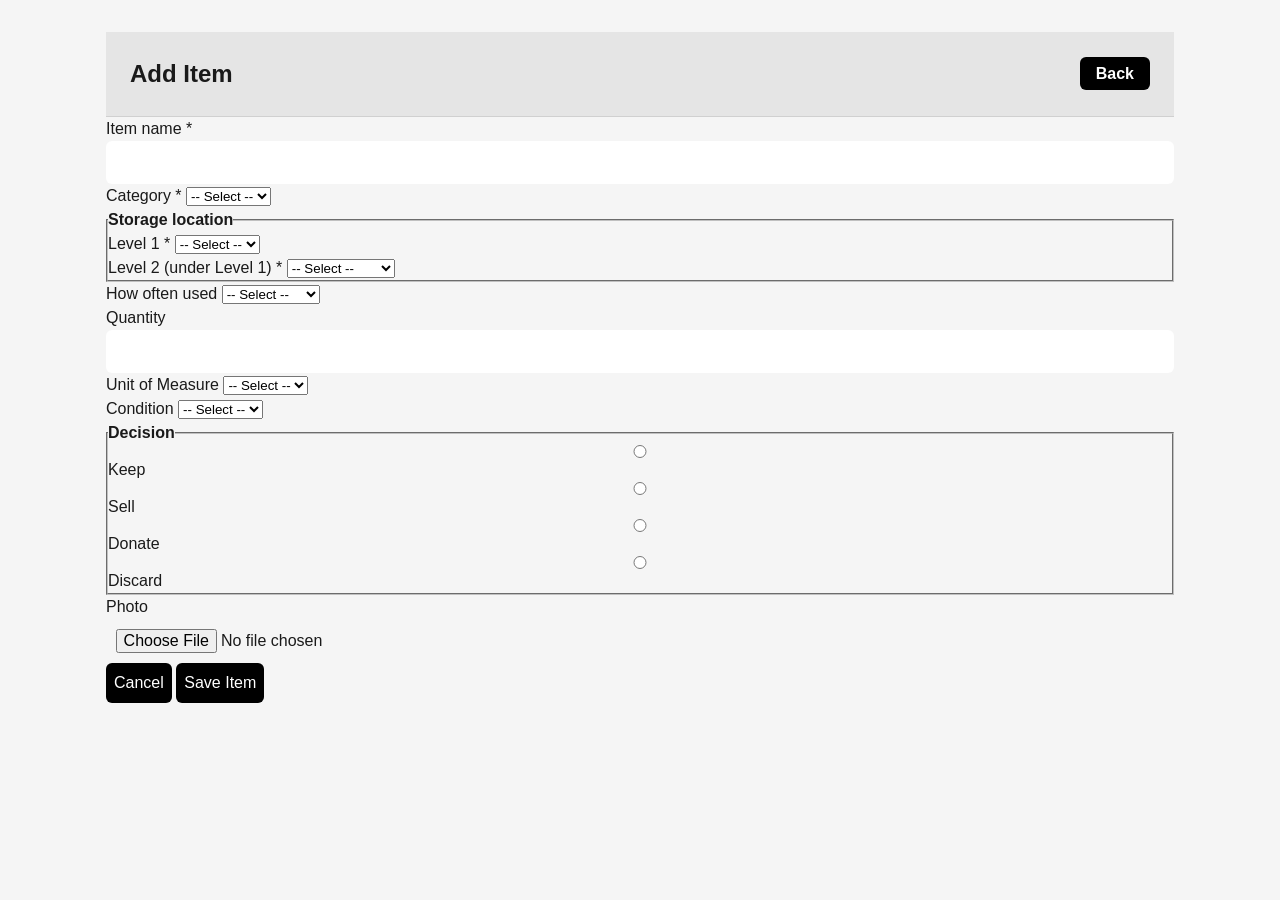
<file: src/add-item.html>
<!DOCTYPE html>
<html lang="en">
<head>
	<meta charset="UTF-8">
	<meta name="viewport" content="width=device-width, initial-scale=1.0">
	<title>Add Item</title>
	<link rel="stylesheet" href="css/styles.css">
</head>
<body>
	<main>
		<header>
			<h1>Add Item</h1>
		<nav aria-label="Main navigation">
			<a href="Inventory.html">Back</a>
		</nav>
	</header>

		<form>
			<div>
				<label for="item-name">Item name *</label>
				<input type="text" id="item-name" name="item-name" required>
			</div>

			<div>   
				<label for="category">Category *</label>
                <select id="category" name="category" required>
                    <option value="">-- Select --</option>
                    <option value="tools">Tools</option>
                    <option value="games">Games</option>
                    <option value="kitchen">Kitchen</option>
                </select>
			</div>

			<fieldset>
				<legend>Storage location</legend>
				<div>
					<label for="location-level-1">Level 1 *</label>
                    <select id="location-level-1" name="location-level-1" required>
                        <option value="">-- Select --</option>
                        <option value="home">Home</option>
                        <option value="office">Office</option>
                    </select>
				</div>
				<div>
					<label for="location-level-2">Level 2 (under Level 1) *</label>
                    <select id="location-level-2" name="location-level-2" required>
                        <option value="">-- Select --</option>
                        <option value="garage">Garage</option>
                        <option value="storage-room">Storage Room</option>
                    </select>
				</div>
			</fieldset>

			<div>
				<label for="usage-frequency">How often used</label>
                <select id="usage-frequency" name="usage-frequency">
                    <option value="">-- Select --</option>
                    <option value="daily">Daily</option>
                    <option value="weekly">Weekly</option>
                    <option value="monthly">Monthly</option>
                    <option value="occasionally">Occasionally</option>
                    <option value="rarely">Rarely</option>
                    <option value="never">Never</option>
                </select>
			</div>

			<div>
				<label for="quantity">Quantity</label>
				<input type="number" id="quantity" name="quantity" min="0" step="1">
			</div>

			<div>
				<label for="unit-of-measure">Unit of Measure</label>
                <select id="unit-of-measure" name="unit-of-measure">
                    <option value="">-- Select --</option>
                    <option value="pieces">un</option>
                    <option value="kilogram">kg</option>
                    <option value="gram">g</option>
                    <option value="liter">L</option>
                    <option value="meter">m</option>
                </select>
			</div>

			<div>
				<label for="condition">Condition</label>
                <select id="condition" name="condition">
                    <option value="">-- Select --</option>
                    <option value="new">New</option>
                    <option value="good">Good</option>
                    <option value="fair">Fair</option>
                    <option value="poor">Poor</option>
                    <option value="broken">Broken</option>
                </select>
			</div>

			<fieldset>
				<legend>Decision</legend>
				<div>
					<input type="radio" id="decision-keep" name="decision" value="keep">
					<label for="decision-keep">Keep</label>
				</div>
				<div>
					<input type="radio" id="decision-sell" name="decision" value="sell">
					<label for="decision-sell">Sell</label>
				</div>
				<div>
					<input type="radio" id="decision-donate" name="decision" value="donate">
					<label for="decision-donate">Donate</label>
				</div>
				<div>
					<input type="radio" id="decision-discard" name="decision" value="discard">
					<label for="decision-discard">Discard</label>
				</div>
			</fieldset>

			<div>
				<label for="photo">Photo</label>
				<input type="file" id="photo" name="photo" accept="image/*">
			</div>

			<button type="reset">Cancel</button>
			<button type="submit">Save Item</button>
		</form>
	</main>
</body>
</html>
</file>
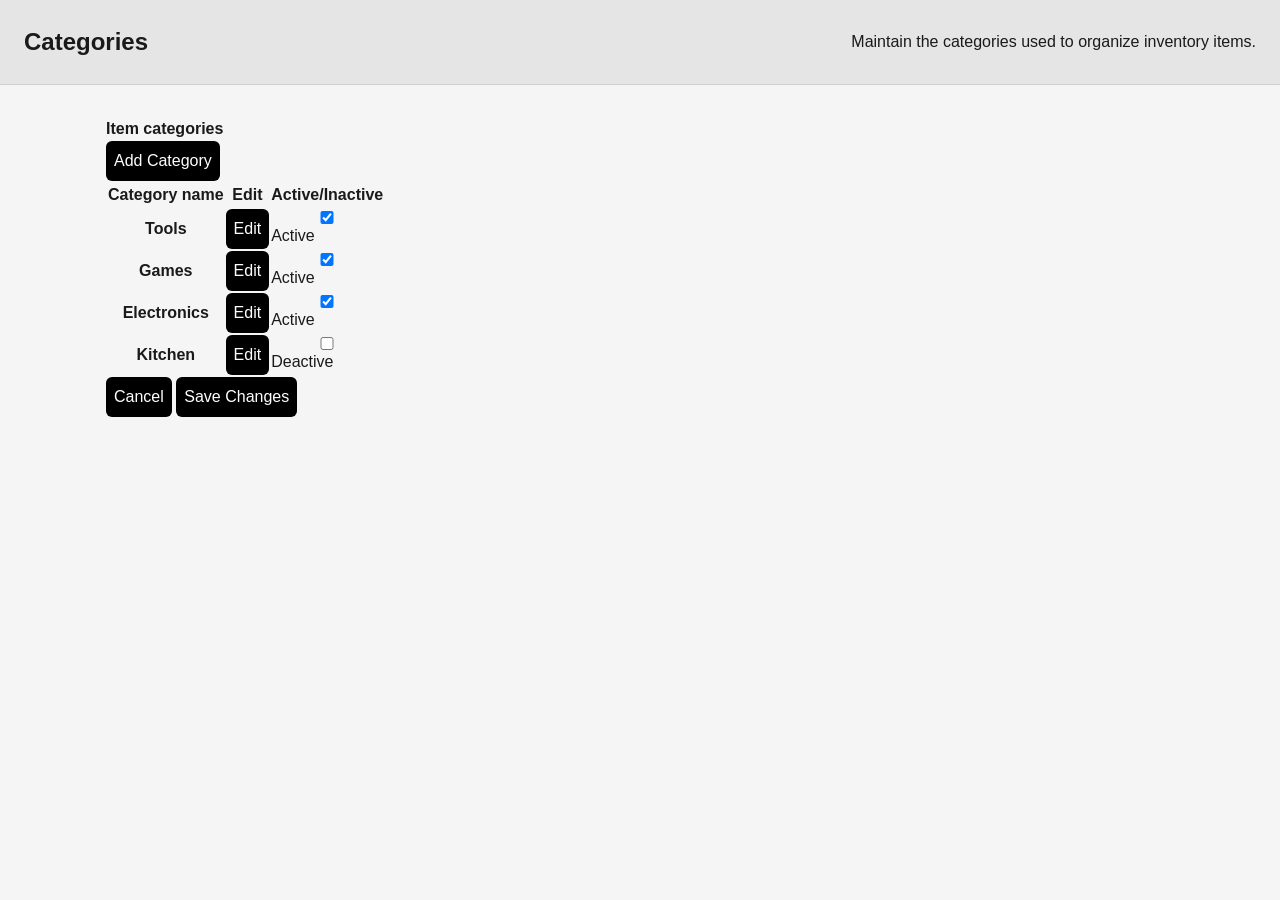
<file: src/categories.html>
<!doctype html>
<html lang="en">
<head>
  <meta charset="utf-8">
  <meta name="viewport" content="width=device-width, initial-scale=1">
  <title>Settings / Categories</title>
  <link rel="stylesheet" href="css/styles.css">
</head>
<body>
  <header>
    <h1>Categories</h1>
    <p>Maintain the categories used to organize inventory items.</p>
  </header>

  <main>
    <section aria-labelledby="category-list-heading">
      <h2 id="category-list-heading">Item categories</h2>
      <button type="button">Add Category</button>

      <table>
        <!--<caption>Categories and their current status</caption>-->
        <thead>
          <tr>
            <th scope="col">Category name</th>
            <th scope="col">Edit</th>
            <th scope="col">Active/Inactive</th>
          </tr>
        </thead>
        <tbody>
          <tr>
            <th scope="row">Tools</th>
            <td>
                <button type="button" aria-label="Edit">Edit</button>
            </td>
            <td>
                <input type="checkbox" id="ActDeact1" name="ActDeact1"checked>
                <label for="ActDeact1">Active</label>
            </td>
          </tr>
          <tr>
            <th scope="row">Games</th>
            <td>
                <button type="button" aria-label="Edit">Edit</button>
            </td>
            <td>
              <input type="checkbox" id="ActDeact2" name="ActDeact2"checked>
              <label for="ActDeact2">Active</label>
            </td>
          </tr>
          <tr>
            <th scope="row">Electronics</th>
            <td>
                <button type="button" aria-label="Edit">Edit</button>
            </td>
            <td>
              <input type="checkbox" id="ActDeact3" name="ActDeact3"checked>
              <label for="ActDeact3">Active</label>
            </td>
          </tr>
          <tr>
            <th scope="row">Kitchen</th>
            <td>
                <button type="button" aria-label="Edit">Edit</button>
            </td>
            <td>
              <input type="checkbox" id="ActDeact4" name="ActDeact4">
              <label for="ActDeact4">Deactive</label>
            </td>
          </tr>
        </tbody>
      </table>
    </section>

    <nav aria-label="Category settings navigation">
      <button type="button">Cancel</button>
      <button type="button">Save Changes</button>
    </nav>
  </main>
</body>
</html>
</file>
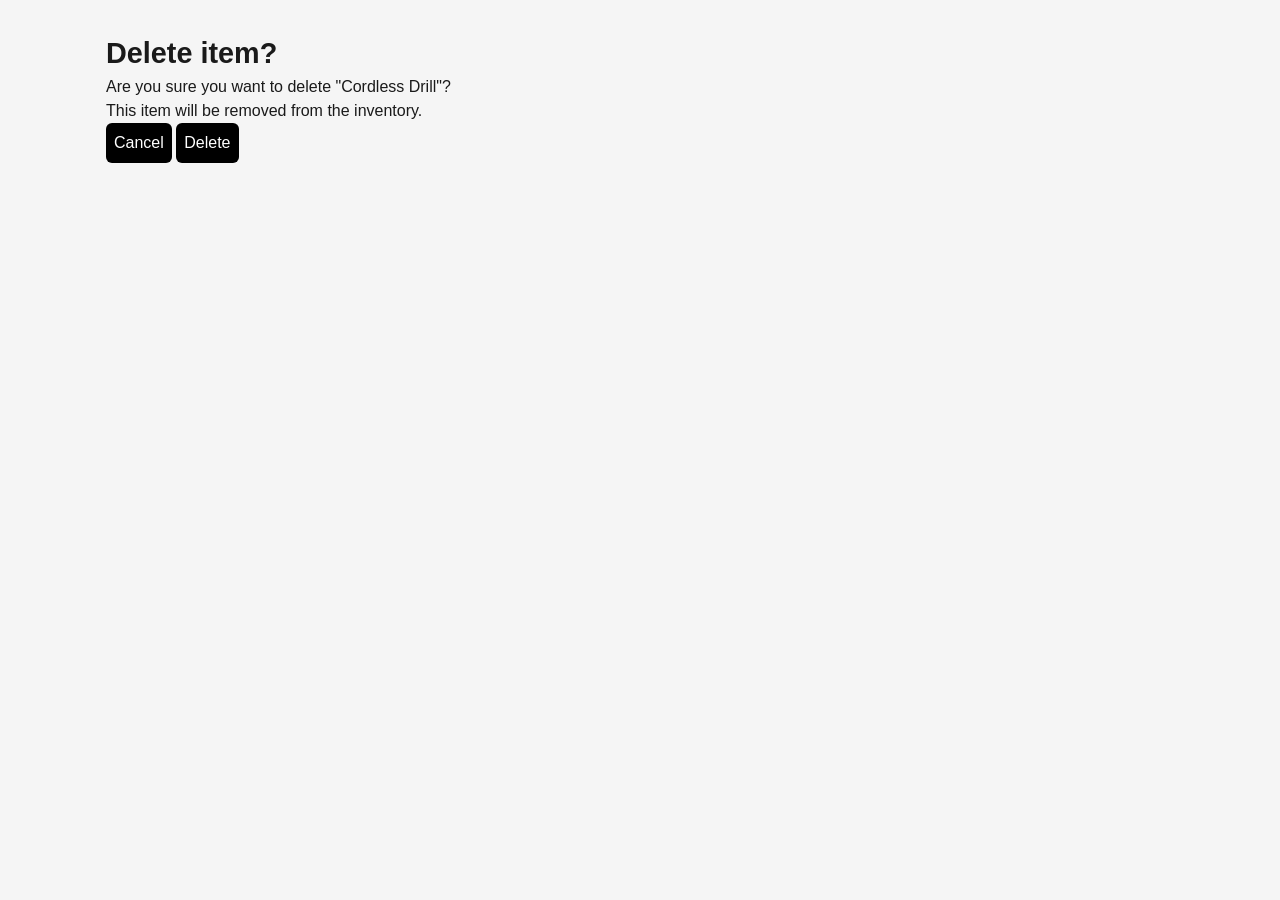
<file: src/delete-confirmation.html>
<!DOCTYPE html>
<html lang="en">
<head>
  <meta charset="UTF-8">
  <meta name="viewport" content="width=device-width, initial-scale=1.0">
  <title>Delete</title>
  <link rel="stylesheet" href="css/styles.css">
</head>
<body>
  <main>
    <h1>Delete item?</h1>
    <p>Are you sure you want to delete "Cordless Drill"?</p>
    <p>This item will be removed from the inventory.</p>
    <div>
      <button type="button">Cancel</button>
      <button type="button" class="danger">Delete</button>
    </div>
  </main>
</body>
</html>
</file>
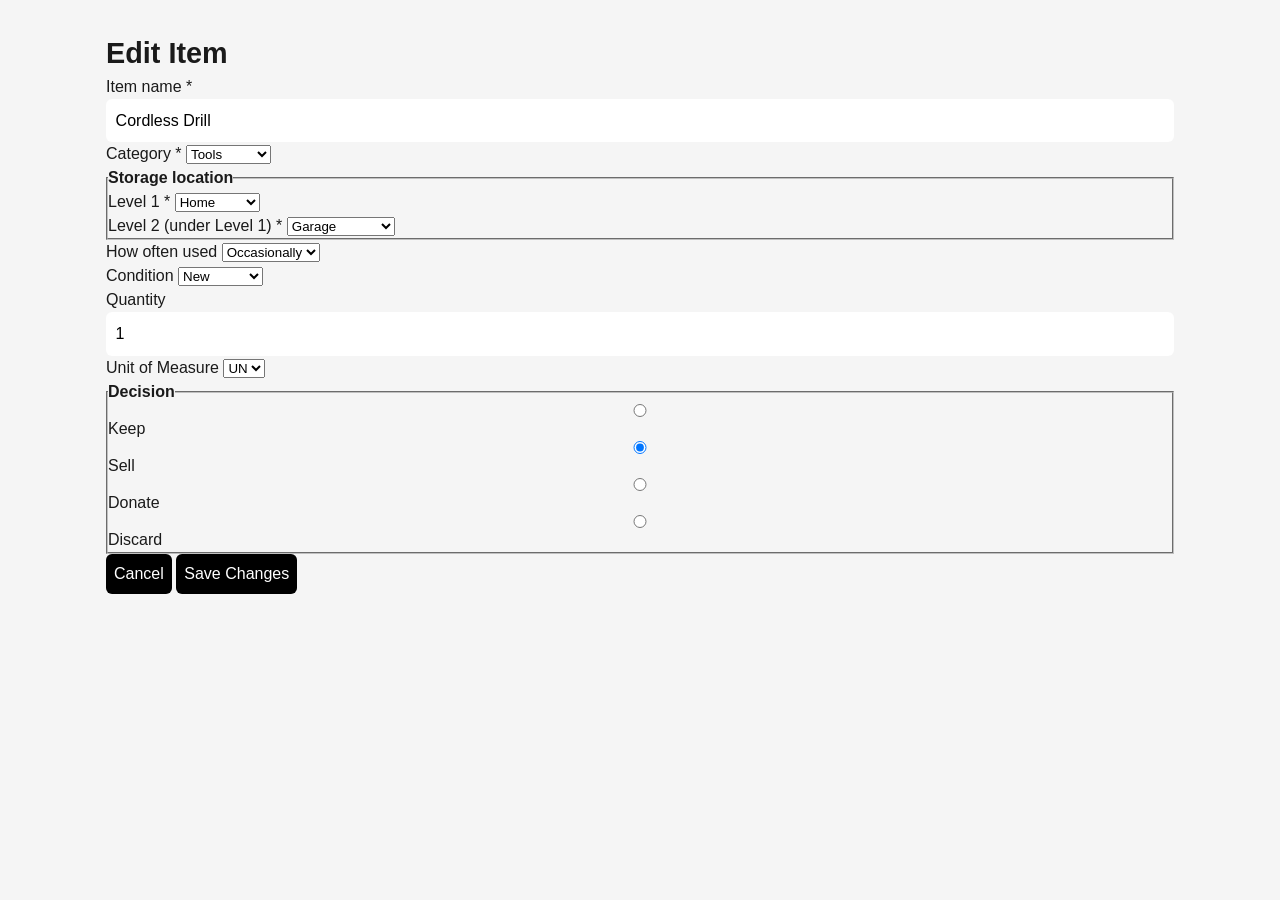
<file: src/edit-item.html>
<!DOCTYPE html>
<html lang="en">
<head>
	<meta charset="UTF-8">
	<meta name="viewport" content="width=device-width, initial-scale=1.0">
	<title>Edit Details</title>
	<link rel="stylesheet" href="css/styles.css">
</head>
<body>
	<main>
		<h1>Edit Item</h1>

		<form>
			<div>
				<label for="item-name">Item name *</label>
				<input type="text" id="item-name" name="item-name" value="Cordless Drill" required>
			</div>

			<div>
				<label for="category">Category *</label>
				<select id="category" name="category" required>
					<option value="">-- Select --</option>
					<option value="tools" selected>Tools</option>
					<option value="games">Games</option>
					<option value="kitchen">Kitchen</option>
				</select>
			</div>

			<fieldset>
				<legend>Storage location</legend>
				<div>
					<label for="location-level-1">Level 1 *</label>
					<select id="location-level-1" name="location-level-1" required>
						<option value="">-- Select --</option>
						<option value="home" selected>Home</option>
						<option value="office">Office</option>
					</select>
				</div>
				<div>
					<label for="location-level-2">Level 2 (under Level 1) *</label>
					<select id="location-level-2" name="location-level-2" required>
						<option value="">-- Select --</option>
						<option value="garage" selected>Garage</option>
						<option value="storage-room">Storage Room</option>
					</select>
				</div>
			</fieldset>

			<div>
				<label for="usage-frequency">How often used</label>
				<select id="usage-frequency" name="usage-frequency">
					<option value="">-- Select --</option>
					<option value="daily">Daily</option>
					<option value="weekly">Weekly</option>
					<option value="monthly">Monthly</option>
					<option value="occasionally" selected>Occasionally</option>
					<option value="rarely">Rarely</option>
					<option value="never">Never</option>
				</select>
			</div>

			<div>
				<label for="condition">Condition</label>
				<select id="condition" name="condition">
					<option value="">-- Select --</option>
					<option value="new" selected>New</option>
					<option value="good">Good</option>
					<option value="fair">Fair</option>
					<option value="poor">Poor</option>
					<option value="broken">Broken</option>
				</select>
			</div>

			<div>
				<label for="quantity">Quantity</label>
				<input type="number" id="quantity" name="quantity" min="0" step="1" value="1">
			</div>

			<div>
				<label for="unit-of-measure">Unit of Measure</label>
				<select id="unit-of-measure" name="unit-of-measure">
					<option value="UN" selected>UN</option>
					<option value="kg">kg</option>
					<option value="g">g</option>
					<option value="L">L</option>
					<option value="m">m</option>
				</select>
			</div>

			<fieldset>
				<legend>Decision</legend>
				<div>
					<input type="radio" id="decision-keep" name="decision" value="keep">
					<label for="decision-keep">Keep</label>
				</div>
				<div>
					<input type="radio" id="decision-sell" name="decision" value="sell" checked>
					<label for="decision-sell">Sell</label>
				</div>
				<div>
					<input type="radio" id="decision-donate" name="decision" value="donate">
					<label for="decision-donate">Donate</label>
				</div>
				<div>
					<input type="radio" id="decision-discard" name="decision" value="discard">
					<label for="decision-discard">Discard</label>
					</div>
			</fieldset>

			<button type="reset">Cancel</button>
			<button type="submit">Save Changes</button>
		</form>
	</main>
</body>
</html>
</file>
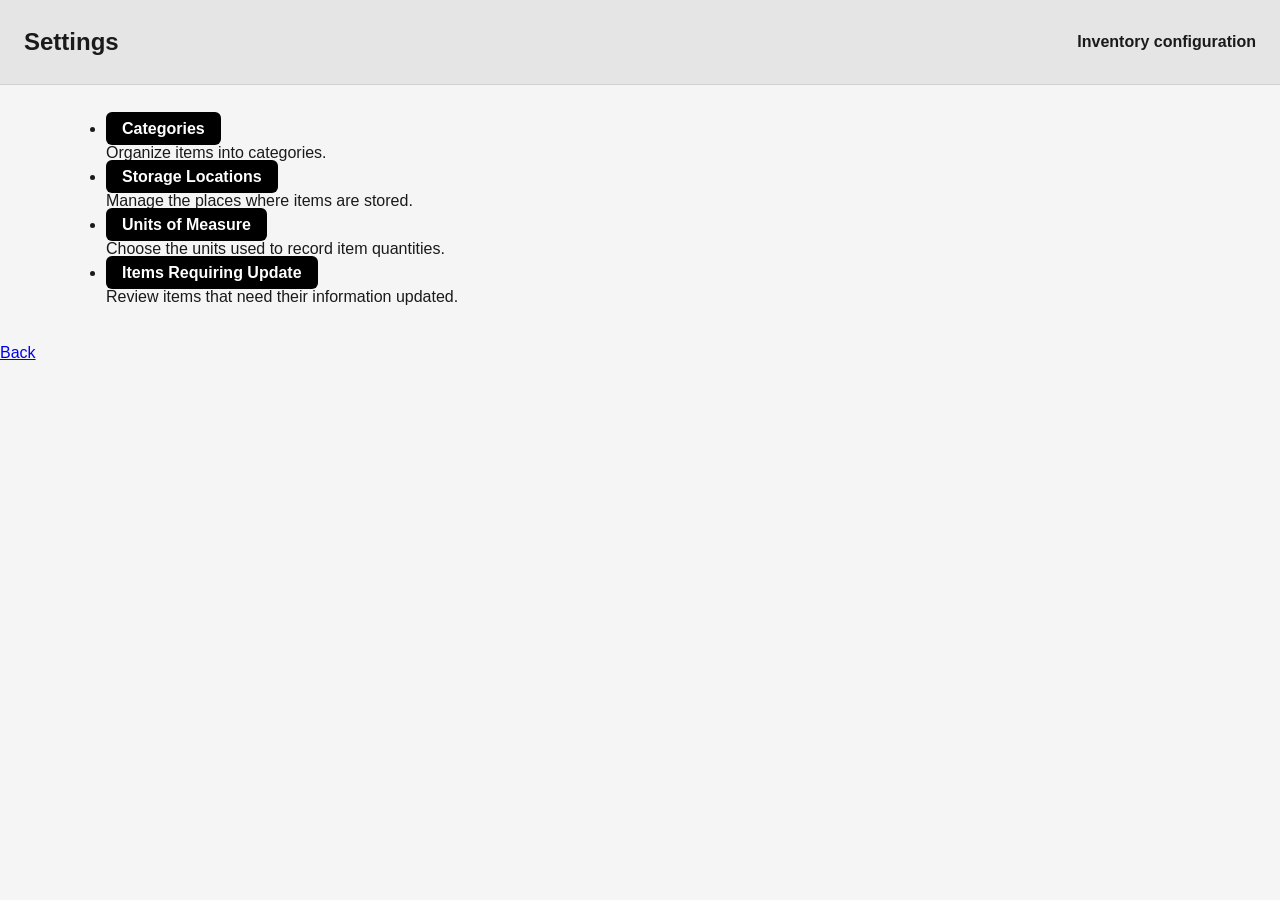
<file: src/settings.html>
<!doctype html>
<html lang="en">
<head>
  <meta charset="utf-8">
  <meta name="viewport" content="width=device-width, initial-scale=1">
  <title>Settings</title>
  <link rel="stylesheet" href="css/styles.css">
</head>
<body>
  <header>
    <h1>Settings</h1>
    <h2>Inventory configuration</h2>
  </header>

  <main>
    <nav aria-label="Configuration sections">
      <ul>
        <li>
          <a href="categories.html">
            <strong>Categories</strong>
          </a>
          <p>Organize items into categories.</p>
        </li>
        <li>
          <a href="storage-locations.html">
            <strong>Storage Locations</strong>
          </a>
          <p>Manage the places where items are stored.</p>
        </li>
        <li>
          <a href="units-of-measure.html">
            <strong>Units of Measure</strong>
          </a>
          <p>Choose the units used to record item quantities.</p>
        </li>
        <li>
          <a href="items-requiring-update.html">
            <strong>Items Requiring Update</strong>
          </a>
          <p>Review items that need their information updated.</p>
        </li>
      </ul>
    </nav>
  </main>

  <footer>
    <a href="Inventory.html">Back</a>
  </footer>
</body>
</html>
</file>
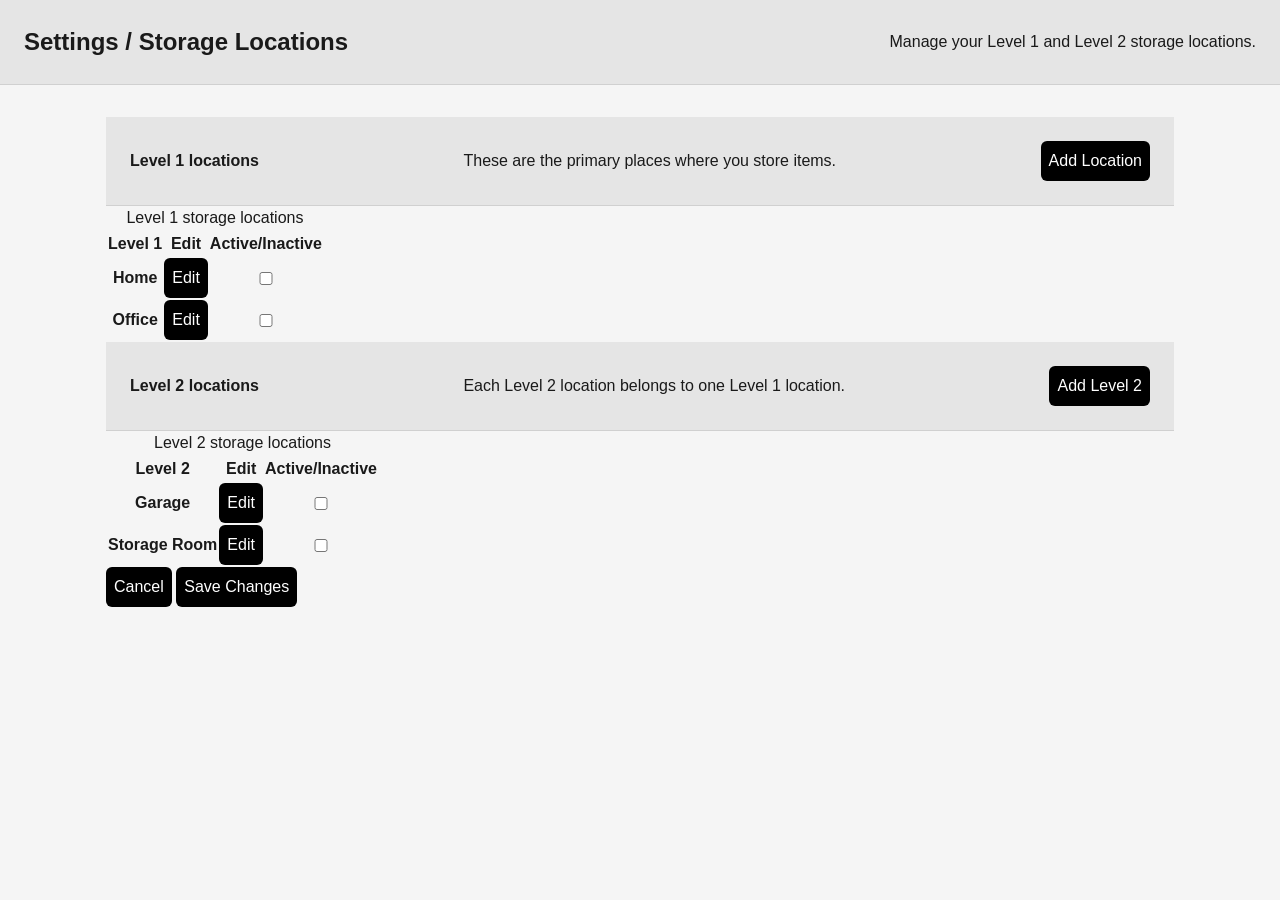
<file: src/storage-locations.html>
<!DOCTYPE html>
<html lang="en">
<head>
  <meta charset="utf-8">
  <meta name="viewport" content="width=device-width, initial-scale=1">
  <title>Settings / Storage Locations</title>
  <link rel="stylesheet" href="css/styles.css">
</head>
<body>
  <header>
    <h1>Settings / Storage Locations</h1>
    <p>Manage your Level 1 and Level 2 storage locations.</p>
  </header>

  <main>
    <form>
      <section aria-labelledby="level-1-heading">
        <header>
          <h2 id="level-1-heading">Level 1 locations</h2>
          <p>These are the primary places where you store items.</p>
          <button type="button">Add Location</button>
        </header>

        <table>
          <caption>Level 1 storage locations</caption>
          <thead>
            <tr>
              <th scope="col">Level 1</th>
              <th scope="col">Edit</th>
              <th scope="col">Active/Inactive</th>
            </tr>
          </thead>
          <tbody>
            <tr>
              <th scope="row">Home</th>
              <td>
                <button type="button" aria-label="Edit Home">Edit</button>
              </td>
              <td>
                <input type="checkbox" id="ActDeact" name="ActDeact" value="yes">
              </td>
            </tr>
            <tr>
              <th scope="row">Office</th>
              <td>
                <button type="button" aria-label="Edit Home">Edit</button>
              </td>
              <td>
                <input type="checkbox" id="ActDeact2" name="ActDeact2" value="yes">
              </td>
            </tr>
          </tbody>
        </table>
      </section>

      <section aria-labelledby="level-2-heading">
        <header>
          <h2 id="level-2-heading">Level 2 locations</h2>
          <p>Each Level 2 location belongs to one Level 1 location.</p>
          <button type="button">Add Level 2</button>
        </header>

        <table>
          <caption>Level 2 storage locations</caption>
          <thead>
            <tr>
              <th scope="col">Level 2</th>
              <th scope="col">Edit</th>
              <th scope="col">Active/Inactive</th>
            </tr>
          </thead>
          <tbody>
            <tr>
              <th scope="row">Garage</th>
              <td>
                <button type="button" aria-label="Edit Garage">Edit</button>
              </td>
              <td>
                <input type="checkbox" id="ActDeact" name="ActDeact" value="yes">
              </td>
            </tr>
            <tr>
              <th scope="row">Storage Room</th>
              <td>
                <button type="button" aria-label="Edit Storage Room">Edit</button>
              </td>
              <td>
                <input type="checkbox" id="ActDeact2" name="ActDeact2" value="yes">
              </td>
            </tr>
          </tbody>
        </table>
      </section>

      <footer>
        <button type="reset">Cancel</button>
        <button type="submit">Save Changes</button>
      </footer>
    </form>
  </main>
</body>
</html>
</file>
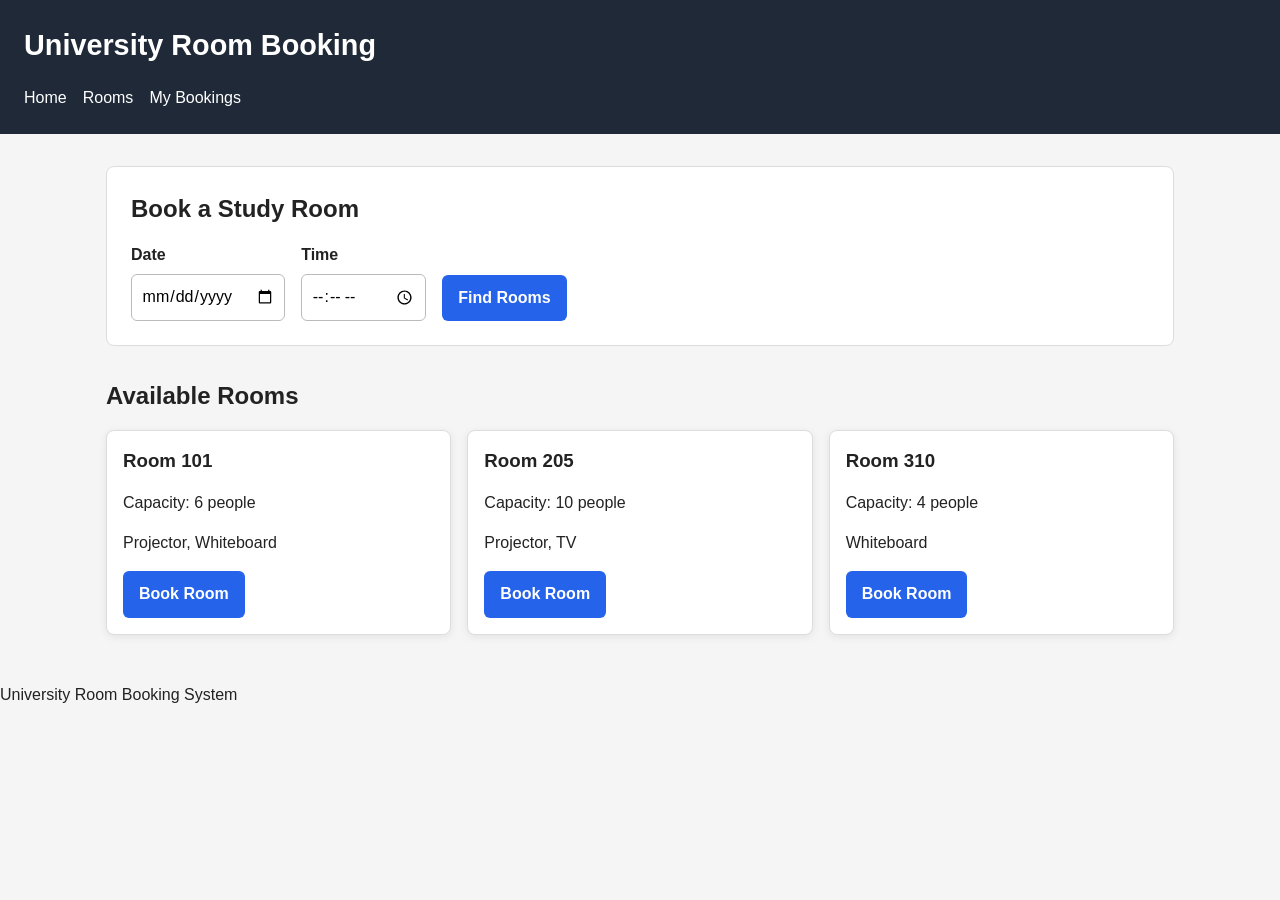
<file: src/test.html>
<!DOCTYPE html>
<html lang="en">

<head>
    <meta charset="UTF-8">
    <meta name="viewport" content="width=device-width, initial-scale=1.0">
    <title>University Room Booking</title>
    <link rel="stylesheet" href="css/styles-test.css">
</head>

<body>
    <header>
        <h1>University Room Booking</h1>
        <nav>
            <a href="#">Home</a>
            <a href="#">Rooms</a>
            <a href="#">My Bookings</a>
        </nav>
    </header>
    <main>
        <section class="booking">
            <h2>Book a Study Room</h2>
            <form>
                <div class="form-field">
                    <label for="date">Date</label>
                    <input id="date" type="date">
                </div>
                <div class="form-field">
                    <label for="time">Time</label>
                    <input id="time" type="time">
                </div>
                <button type="submit">Find Rooms</button>
            </form>
        </section>
        <section>
            <h2>Available Rooms</h2>
            <div class="rooms">
                <article class="room-card">
                    <h3>Room 101</h3>
                    <p>Capacity: 6 people</p>
                    <p>Projector, Whiteboard</p>
                    <button>Book Room</button>
                </article>
                <article class="room-card">
                    <h3>Room 205</h3>
                    <p>Capacity: 10 people</p>
                    <p>Projector, TV</p>
                    <button>Book Room</button>
                </article>
                <article class="room-card">
                    <h3>Room 310</h3>
                    <p>Capacity: 4 people</p>
                    <p>Whiteboard</p>
                    <button>Book Room</button>
                </article>
            </div>
        </section>
    </main>
    <footer>
        <p>University Room Booking System</p>
    </footer>
</body>

</html>
</file>
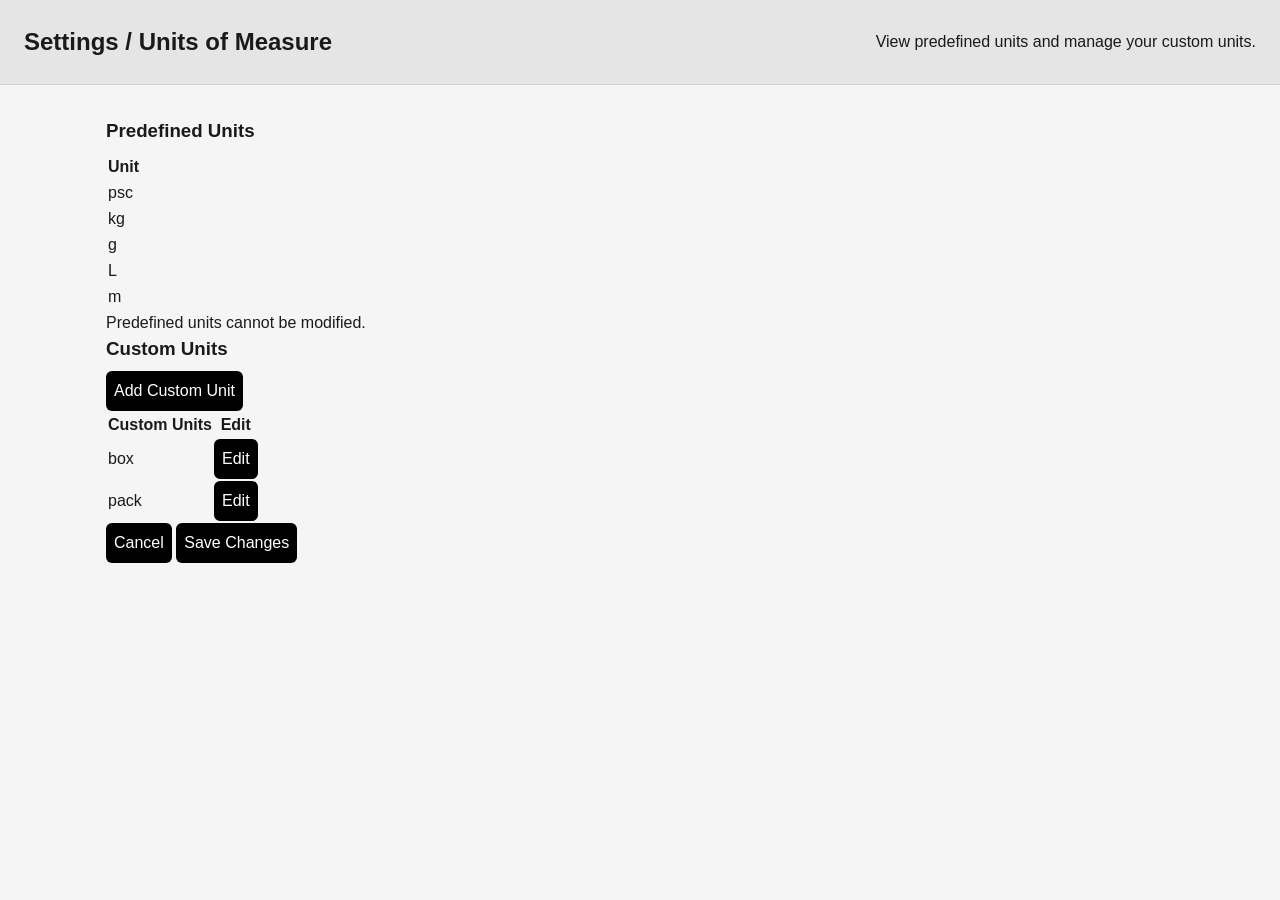
<file: src/units-of-measure.html>
<!DOCTYPE html>
<html lang="en">

<head>
  <meta charset="utf-8">
  <meta name="viewport" content="width=device-width, initial-scale=1">
  <title>Settings / Units of Measure</title>
  <link rel="stylesheet" href="css/styles.css">
</head>

<body>
  <header>
    <h1>Settings / Units of Measure</h1>
    <p>View predefined units and manage your custom units.</p>
  </header>

  <main>
    <form>

      <section aria-labelledby="predefined-heading">
        <h3 id="predefined-heading">Predefined Units</h3>
        <table>
          <thead>
            <tr>
              <th scope="col">Unit</th>
            </tr>
          </thead>
          <tbody>
            <tr>
              <td>psc</td>
            </tr>
            <tr>
              <td>kg</td>
            </tr>
            <tr>
              <td>g</td>
            </tr>
            <tr>
              <td>L</td>
            </tr>
            <tr>
              <td>m</td>
            </tr>
          </tbody>
        </table>
        <p>Predefined units cannot be modified.</p>
      </section>

      <section aria-labelledby="custom-heading">
        <h3 id="custom-heading">Custom Units</h3>
        <button type="button">Add Custom Unit</button>
        <table>
          <thead>
            <tr>
              <th scope="col">Custom Units</th>
              <th scope="col">Edit</th>
            </tr>
          </thead>
          <tbody>
            <tr>
              <td>box</td>
              <td><button type="button" aria-label="Edit box">Edit</button></td>
            </tr>
            <tr>
              <td>pack</td>
              <td><button type="button" aria-label="Edit pack">Edit</button></td>
            </tr>
          </tbody>
        </table>
      </section>


      <footer>
        <button type="button">Cancel</button>
        <button type="button">Save Changes</button>
      </footer>
    </form>
  </main>
</body>
</html>
</file>
<file: src/css/styles.css>
* {
  box-sizing: border-box;
  margin: 0;
  padding: 0;
}

body {
  font-family: Arial, sans-serif;
  font-size: 16px;
  line-height: 1.5;
  color: #1a1a1a;
  background-color: #f5f5f5;
}

h1, h2, h3 {
  margin-top: 0;
}

h1 {
  font-size: 1.8rem;
}

h2 {
  font-size: 1rem;
}

h3 {
    margin-bottom: 0.5rem;
}

/*.container {
  max-width: 1100px;
  margin: 0 auto;
  padding: 1.5rem 1rem;
}*/

header {
  background-color: #e5e5e5;
  padding: 1.5rem;
  display: flex;
  justify-content: space-between;
  align-items: center;
  border-bottom: 1px solid #d0d0d0;
}

main {
max-width: 1100px;
margin: 0 auto;
padding: 2rem 1rem;
}

nav a {
  text-decoration: none;
  font-weight: 600;
  background-color: #000;
  color: white;
  border-radius: 6px;
  padding: 0.5rem 1rem;
}

nav a:hover {
  background-color: #5c5c5c;
  color: white;
}

header h1 {
  font-size: 1.5rem;
  font-weight: 700;
}

.search {
    margin-bottom: 2rem;
    padding: 1.5rem;
    background-color: white;
    border: 1px solid #ddd;
    border-radius: 8px;
}

.form-field {
    display: flex;
    flex-direction: column;
    gap: 0.4rem;
}

legend {
    font-weight: bold;
    border-radius: 6px;
}

input {
    display: block;
    width: 100%;
    padding: 0.6rem;
    font: inherit;
    border: none;
    border-radius: 6px;
}

button {
    padding: 0.5rem 0.5rem;
    font: inherit;
    font-weight: 400;
    color: white;
    background-color: #000;
    border: none;
    border-radius: 6px;
    cursor: pointer;
}
button:hover {
    background-color: #5c5c5c;
}

.items-grid {
  display: grid;
  grid-template-columns: repeat(auto-fit, minmax(220px, 1fr));
  gap: 1.25rem;
  margin-top: 1.5rem;
}

.item-card {
  background-color: #e8e8e8;
  border-radius: 12px;
  padding: 1.25rem;
  text-align: center;
  transition: transform 0.15s ease, box-shadow 0.15s ease;
}

.item-card:hover {
  transform: translateY(-2px);
  box-shadow: 0 6px 16px rgba(0,0,0,0.1);
}

.item-card img {
  width: 100%;
  max-width: 140px;
  height: 140px;
  object-fit: contain;
  margin-bottom: 1rem;
  border-radius: 8px;
  background: white;
}

.item-card h3 {
  font-size: 1rem;
  margin-bottom: 0.35rem;
  text-transform: uppercase;
  letter-spacing: 0.02em;
}

.item-card p {
  font-size: 0.85rem;
  color: #555;
  margin-bottom: 0.25rem;
}


/* Warning state (Items Requiring Update) */
.item-card.warning {
  background-color: #fecaca;
}


@media (max-width: 700px) {
  header {
    flex-direction: column;
    gap: 1rem;
    align-items: flex-start;
  }

  /*.header-actions {
    width: 100%;
  }

  .header-actions .btn {
    flex: 1;
    justify-content: center;
  }

  .details-grid {
    grid-template-columns: 1fr;
  }

  .form-row {
    flex-direction: column;
  }

  .decision-group {
    justify-content: center;
  }*/
}












/* ========================================
   5. BUTTONS
========================================
.btn {
  display: inline-flex;
  align-items: center;
  gap: 0.4rem;
  padding: 0.65rem 1.1rem;
  font: inherit;
  font-weight: 600;
  font-size: 0.9rem;
  border: none;
  border-radius: 6px;
  cursor: pointer;
  text-decoration: none;
  color: white;
  background-color: #111;
  transition: background-color 0.15s ease;
}

.btn:hover {
  background-color: #333;
}

.btn-secondary {
  background-color: #e5e5e5;
  color: #111;
}

.btn-secondary:hover {
  background-color: #d4d4d4;
}

.btn-danger {
  background-color: #e11d48;
}

.btn-danger:hover {
  background-color: #be123c;
}

.btn-sm {
  padding: 0.4rem 0.8rem;
  font-size: 0.85rem;
}
*/
/* Decision pills */
.decision-group {
  display: flex;
  flex-wrap: wrap;
  gap: 0.5rem;
  margin: 1rem 0;
}

.decision-btn {
  padding: 0.5rem 1.1rem;
  border-radius: 999px;
  border: none;
  font-weight: 600;
  font-size: 0.85rem;
  cursor: pointer;
  background-color: #e5e5e5;
  color: #555;
}

.decision-btn.active,
.decision-btn[aria-pressed="true"] {
  background-color: #333;
  color: white;
}

/* ========================================
   6. SEARCH
======================================== */
.search-box {
  margin: 1.5rem 0;
}

.search-box input[type="search"] {
  width: 100%;
  padding: 0.85rem 1rem;
  font-size: 1rem;
  border: 2px solid #222;
  border-radius: 6px;
  background: white;
}

.search-box input:focus {
  outline: 3px solid #93c5fd;
  outline-offset: 1px;
}


/* ========================================
   8. FORMS (Add / Edit Item)
======================================== */
.form-page {
  max-width: 700px;
  margin: 0 auto;
  padding: 2rem 1rem;
}

.form-group {
  margin-bottom: 1.25rem;
}

.form-group label {
  display: block;
  font-weight: 600;
  margin-bottom: 0.4rem;
}

.form-group input[type="text"],
.form-group input[type="number"],
.form-group select,
.form-group input[type="file"] {
  width: 100%;
  padding: 0.7rem 0.9rem;
  font: inherit;
  border: 1.5px solid #222;
  border-radius: 6px;
  background: white;
}

.form-row {
  display: flex;
  gap: 1rem;
  flex-wrap: wrap;
}

.form-row > * {
  flex: 1;
  min-width: 140px;
}

/* Photo placeholder */
.photo-upload {
  width: 160px;
  height: 160px;
  background: #e5e5e5;
  border-radius: 10px;
  display: flex;
  align-items: center;
  justify-content: center;
  color: #888;
  font-size: 0.9rem;
  border: 2px dashed #bbb;
}

/* ========================================
   9. ITEM DETAILS
======================================== */
.details-grid {
  display: grid;
  grid-template-columns: 1fr 180px;
  gap: 2rem;
  align-items: start;
}

.details-grid dl {
  display: grid;
  grid-template-columns: 140px 1fr;
  gap: 0.75rem 1rem;
}

.details-grid dt {
  font-weight: 600;
  color: #555;
}

.details-grid dd {
  margin: 0;
}

/* ========================================
   10. SETTINGS PAGES
======================================== */
.settings-nav {
  max-width: 480px;
  margin: 2rem auto;
}

.settings-card {
  display: block;
  background: white;
  border: 1.5px solid #ccc;
  border-radius: 8px;
  padding: 1.1rem 1.25rem;
  margin-bottom: 0.75rem;
  text-decoration: none;
  color: inherit;
  transition: background 0.15s;
}

.settings-card:hover {
  background: #f0f0f0;
}

.settings-card strong {
  display: block;
  margin-bottom: 0.25rem;
}

/* Tables in Categories / Locations / Units */
.config-table {
  width: 100%;
  border-collapse: collapse;
  margin: 1.5rem 0;
  background: white;
  border-radius: 8px;
  overflow: hidden;
}

.config-table th,
.config-table td {
  padding: 0.75rem 1rem;
  text-align: left;
  border-bottom: 1px solid #eee;
}

.config-table th {
  background: #f8f8f8;
  font-weight: 600;
}

/* ========================================
   11. EMPTY / NO RESULTS STATE
======================================== */
.empty-state {
  text-align: center;
  padding: 3rem 1.5rem;
  background: white;
  border-radius: 12px;
  max-width: 420px;
  margin: 2rem auto;
  border: 1px solid #ddd;
}

.empty-state p {
  margin-bottom: 0.75rem;
  color: #444;
}
</file>
<file: src/css/styles-test.css>
body {
    background-color: #f5f5f5;
}
selector {
    property: value;
}

body {
    margin: 0;
    font-family: Arial, sans-serif;
    font-size: 16px;
    line-height: 1.5;
    background-color: #f5f5f5;
    color: #222;
}

header {
padding: 1.5rem;
background-color: #1f2937;
color: white;
}

main {
max-width: 1100px;
margin: 0 auto;
padding: 2rem 1rem;
}

h1,
h2,
h3 {
    margin-top: 0;
}
h1 {
    font-size: 1.8rem;
}
h2 {
    margin-bottom: 1rem;
}
h3 {
    margin-bottom: 0.5rem;
}

nav a {
    color: white;
    text-decoration: none;
}
nav a:hover {
    text-decoration: underline;
}

.booking {
    margin-bottom: 2rem;
    padding: 1.5rem;
    background-color: white;
    border: 1px solid #ddd;
    border-radius: 8px;
}

* {
    box-sizing: border-box;
}

.form-field {
    display: flex;
    flex-direction: column;
    gap: 0.4rem;
}
label {
    font-weight: bold;
}
input {
    padding: 0.6rem;
    font: inherit;
    border: 1px solid #bbb;
    border-radius: 6px;
}

button {
    padding: 0.7rem 1rem;
    font: inherit;
    font-weight: 600;
    color: white;
    background-color: #2563eb;
    border: none;
    border-radius: 6px;
    cursor: pointer;
}
button:hover {
    background-color: #1d4ed8;
}

nav {
    display: flex;
    gap: 1rem;
}

form {
    display: flex;
    gap: 1rem;
    align-items: end;
}

.rooms {
    display: grid;
    grid-template-columns: repeat(3, 1fr);
    gap: 1rem;
}

.room-card {
    padding: 1rem;
    background-color: white;
    border: 1px solid #ddd;
    border-radius: 8px;
    box-shadow: 0 2px 8px rgba(0, 0, 0, 0.08);
}

.rooms {
    display: grid;
    grid-template-columns: repeat(auto-fit, minmax(220px, 1fr));
    gap: 1rem;
}

@media (max-width: 700px) {
    form {
        flex-direction: column;
        align-items: stretch;
    }
    form button {
        width: 100%;
    }
}
</file>
